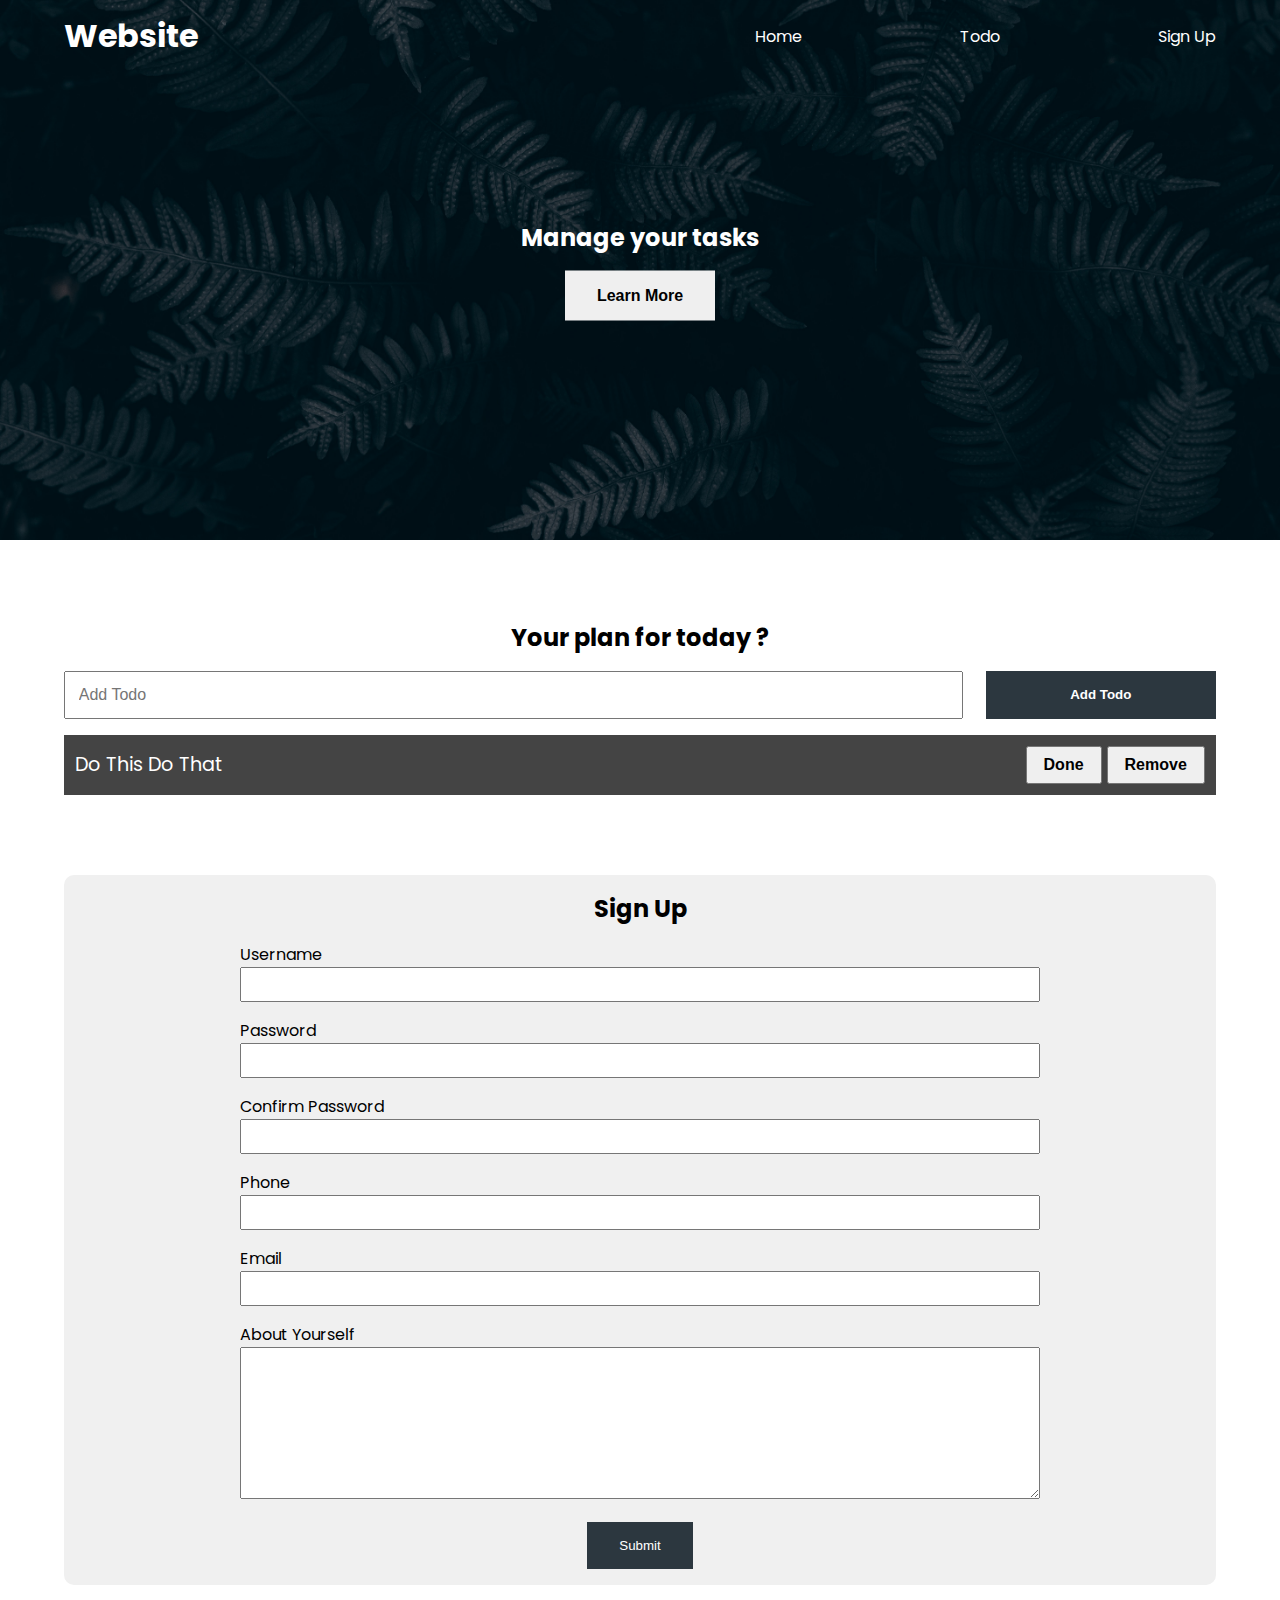
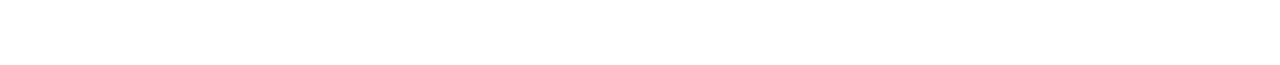
<file: part2/dom-tutorial/index.html>
<!DOCTYPE html>
<html lang="en">
  <head>
    <meta charset="UTF-8" />
    <meta http-equiv="X-UA-Compatible" content="IE=edge" />
    <meta name="viewport" content="width=device-width, initial-scale=1.0" />
    <link rel="stylesheet" href="./style.css" />
    <!-- <script src="./102.js" defer></script> -->
    <!-- <script src="./103.js" defer></script> -->
    <!-- <script src="./104.js" defer></script> -->
    <!-- <script src="./105.js" defer></script> -->
    <!-- <script src="./106.js" defer></script> -->
    <!-- <script src="./107.js" defer></script> -->
    <!-- <script src="./108.js" defer></script> -->
    <!-- <script src="./109.js" defer></script> -->
    <!-- <script src="./110.js" defer></script> -->
    <!-- <script src="./113.js" defer></script> -->
    <!-- <script src="./114.js" defer></script> -->
    <!-- <script src="./115.js" defer></script> -->
    <!-- <script src="./116.js" defer></script> -->
    <!-- <script src="./117.js" defer></script> -->
    <!-- <script src="./118.js" defer></script> -->
    <!-- <script src="./119.js" defer></script> -->
    <!-- <script src="./120.js" defer></script> -->
    <!-- <script src="./121.js" defer></script> -->
    <!-- <script src="./127.js" defer></script> -->
    <script src="./129.js" defer></script>
    <title>My Website</title>
  </head>
  <body>
    <header class="header">
      <nav class="nav container">
        <h1 class="logo">Website</h1>
        <ul class="nav-items">
          <li class="nav-item"><a href="#home">Home</a></li>
          <li class="nav-item"><a href="">Todo</a></li>
          <li class="nav-item"><a href="">Sign Up</a></li>
        </ul>
      </nav>
      <div class="headline">
        <h2 id="main-heading">
          Manage your tasks <span style="display: none">Hello</span>
        </h2>
        <button class="btn btn-headline">Learn More</button>
      </div>
    </header>

    <section class="section-todo container">
      <h2>Your plan for today ?</h2>
      <!-- todo form  -->
      <form class="form-todo">
        <input type="text" name="" id="" placeholder="Add Todo" />
        <input type="submit" value="Add Todo" class="btn" />
      </form>

      <ul class="todo-list">
        <li>
          <span class="text">Do this do that</span>
          <div class="todo-buttons">
            <button class="todo-btn done">Done</button>
            <button class="todo-btn remove">Remove</button>
          </div>
        </li>
      </ul>
    </section>

    <section class="section-signup container">
      <h2>Sign Up</h2>
      <form class="signup-form">
        <div class="form-group">
          <label for="username">Username</label>
          <input type="text" name="username" id="username" />
        </div>
        <div class="form-group">
          <label for="password">Password</label>
          <input type="password" name="password" id="password" />
        </div>
        <div class="form-group">
          <label for="confirmPassword">Confirm Password</label>
          <input type="password" name="confirmPassword" id="confirmPassword" />
        </div>
        <div class="form-group">
          <label for="phone">Phone</label>
          <input type="text" name="phone" id="phone" />
        </div>
        <div class="form-group">
          <label for="email">Email</label>
          <input type="email" name="email" id="email" />
        </div>
        <div class="form-group">
          <label for="about">About Yourself</label>
          <textarea name="about" id="about" cols="30" rows="10"></textarea>
        </div>
        <button type="submit" class="btn signup-btn">Submit</button>
      </form>
    </section>
  </body>
</html>
</file>
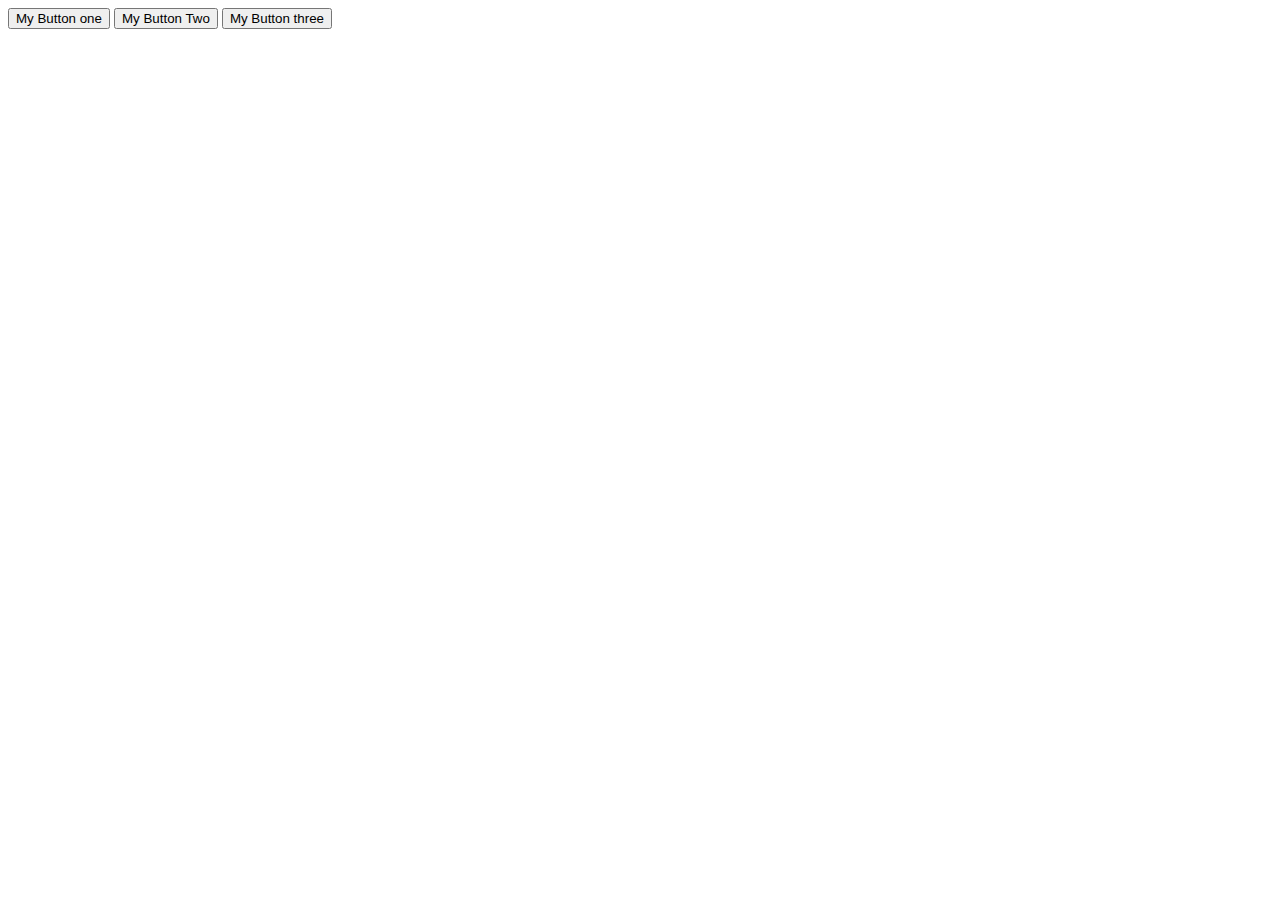
<file: part2/dom-tutorial/clickEvent.html>
<!DOCTYPE html>
<html lang="en">
<head>
    <meta charset="UTF-8">
    <meta http-equiv="X-UA-Compatible" content="IE=edge">
    <meta name="viewport" content="width=device-width, initial-scale=1.0">
    <!-- <script src="./122.js" defer></script> -->
    <!-- <script src="./123.js" defer></script> -->
    <!-- <script src="./124.js" defer></script> -->
    <script src="./125.js" defer></script>
    <title>click event</title>
</head>
<body>
    <div class="my-buttons">
        <button id="one">My Button one</button>
        <button id="two">My Button Two</button>
        <button id="three">My Button three</button>
    </div>
    
</body>
</html>
</file>
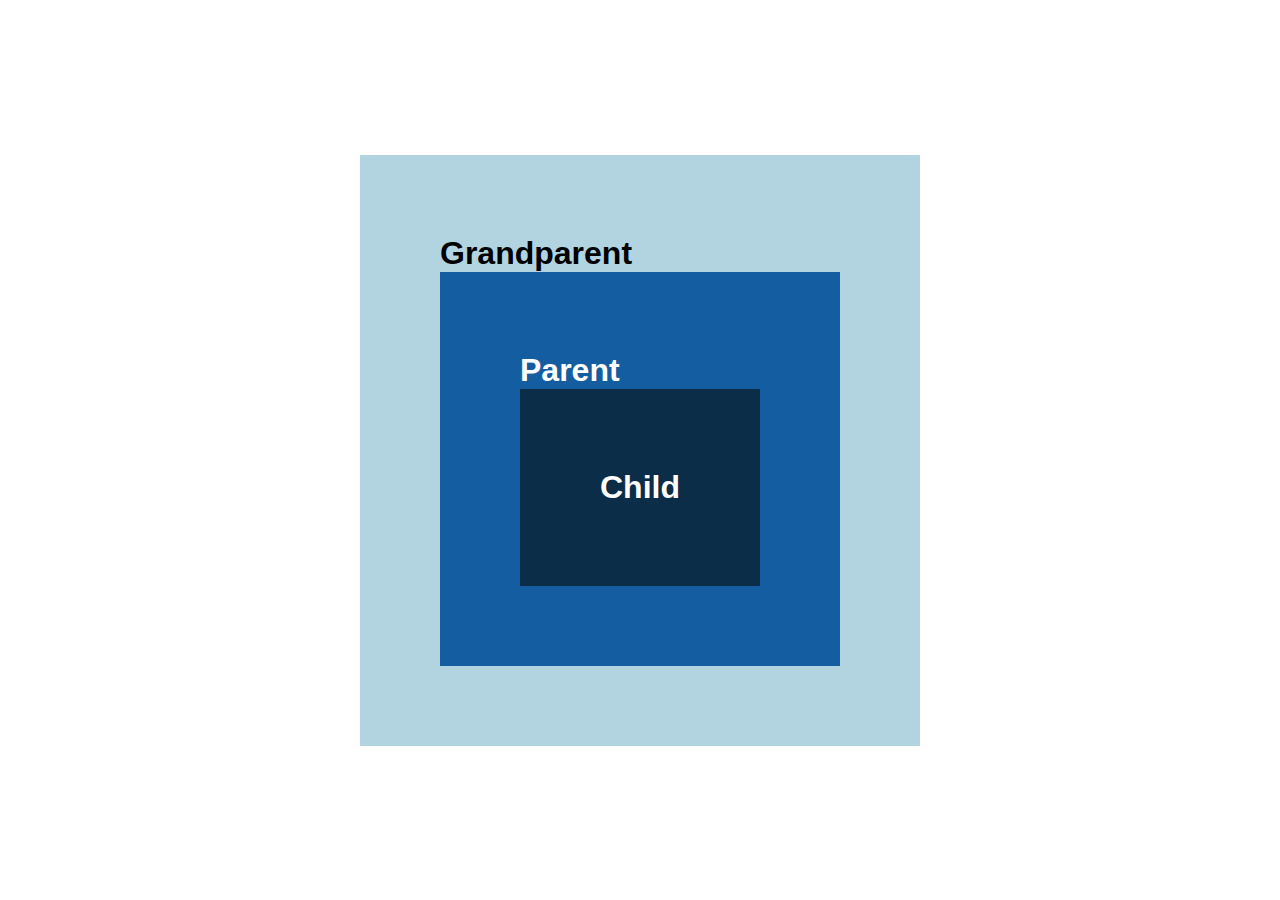
<file: part2/dom-tutorial/event-bubbling-capturing.html>
<!DOCTYPE html>
<html lang="en">
  <head>
    <meta charset="UTF-8" />
    <meta http-equiv="X-UA-Compatible" content="IE=edge" />
    <meta name="viewport" content="width=device-width, initial-scale=1.0" />
    <link rel="stylesheet" href="./evt-bcd.css" />
    <script src="./128.js" defer></script>
    <title>Event Bubbling | Capturing | delegation</title>
  </head>
  <body>
    <main>
      <div class="grandparent box">
        Grandparent
        <div class="parent box">
          Parent
          <div class="child box">Child</div>
        </div>
      </div>
    </main>
  </body>
</html>
</file>
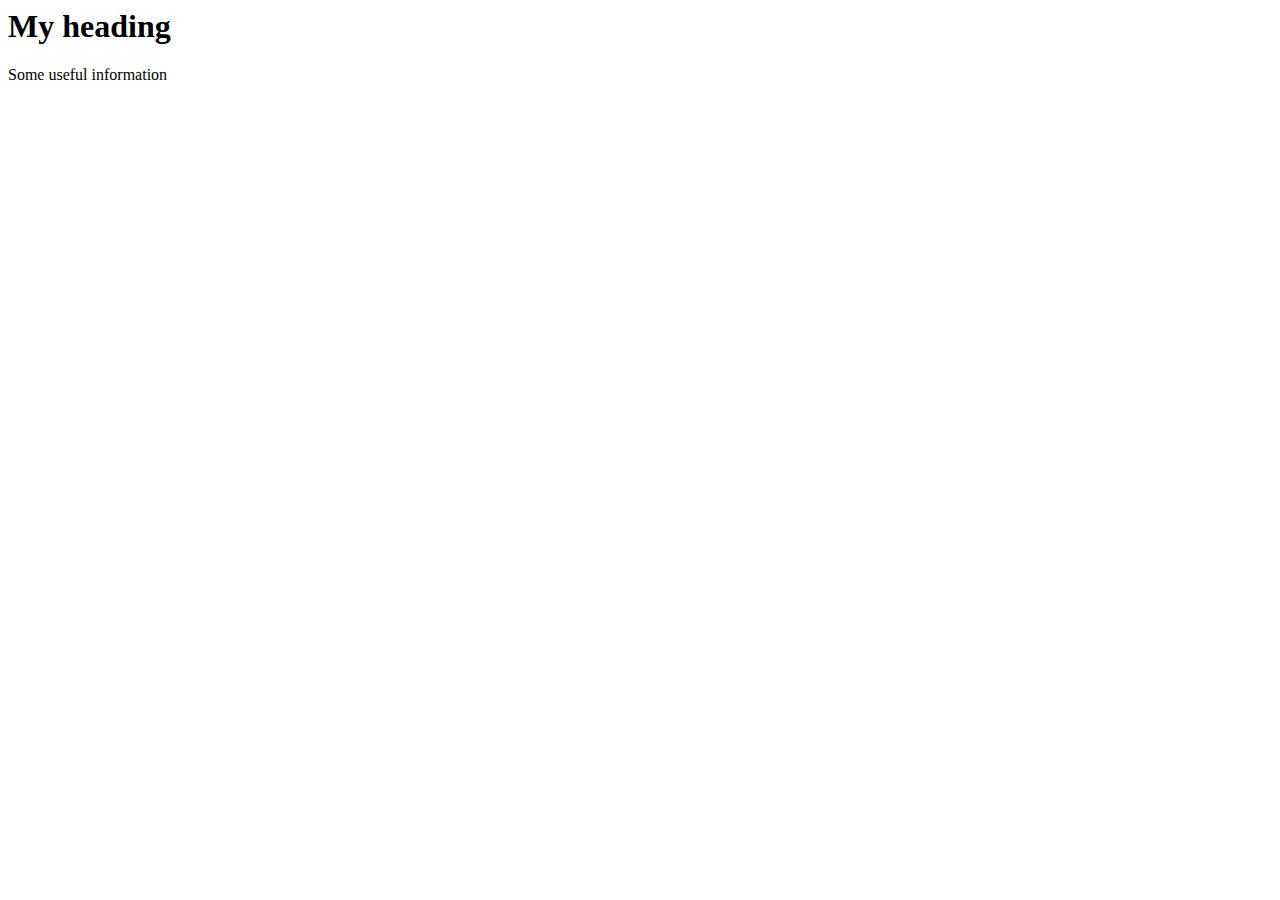
<file: part2/dom-tutorial/index2.html>
<html>
    <head>
        <title>Dom traversing</title>
        <script src="./111.js" defer></script>
    </head>
    <body>
        <div class="container">
            <h1>My heading</h1>
            <p>Some useful information</p>
        </div>
    </body>
</html>
</file>
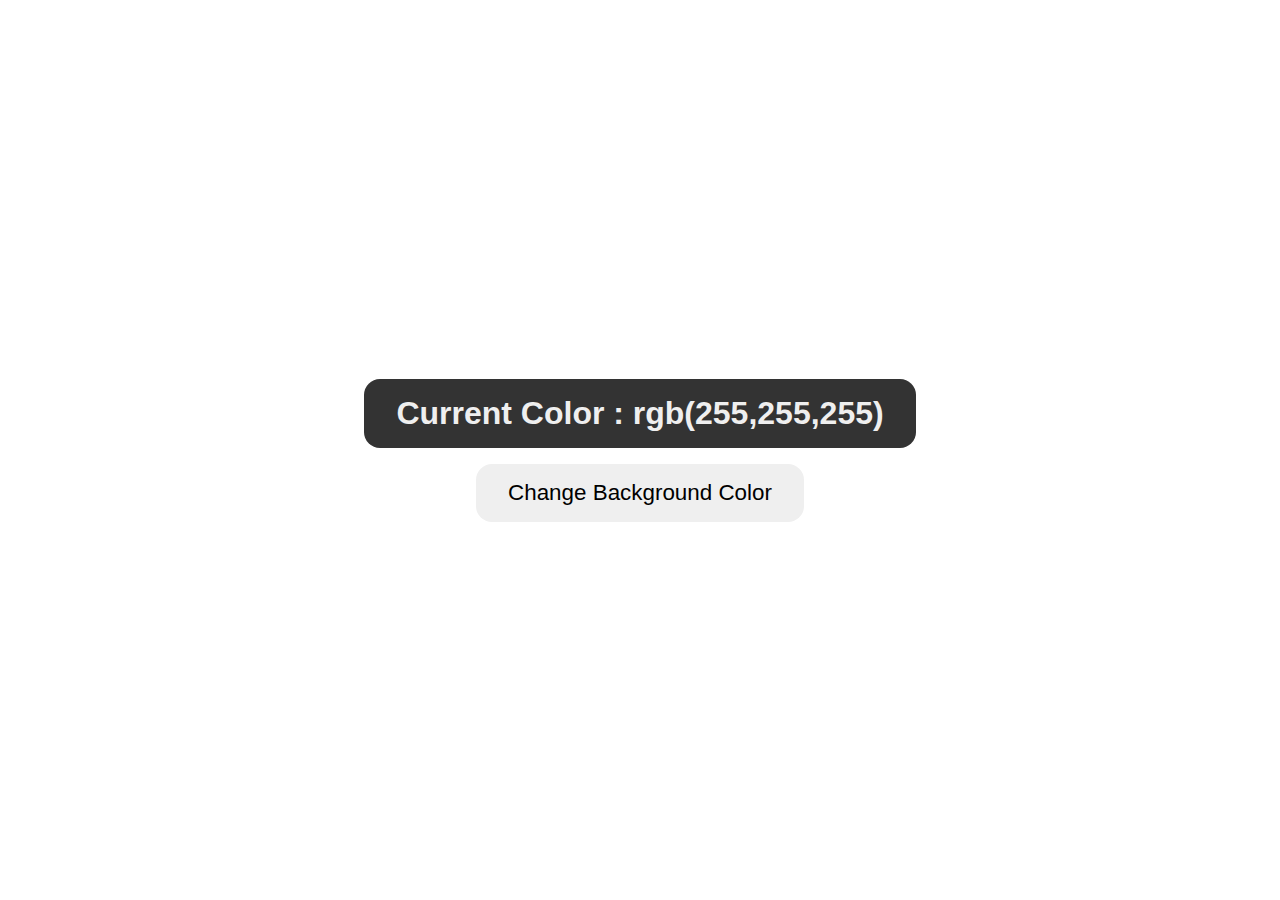
<file: part2/dom-tutorial/little-demo.html>
<!DOCTYPE html>
<html lang="en">
<head>
    <meta charset="UTF-8">
    <meta http-equiv="X-UA-Compatible" content="IE=edge">
    <meta name="viewport" content="width=device-width, initial-scale=1.0">
    <link rel="stylesheet" href="./little-demo.css">
    <script src="./126.js" defer></script>
    <title>Random Colors</title>
</head>
<body>
    <main>
        <div class="container">
            <h1>Current Color : <span class="current-color"> rgb(255,255,255) </span> </h1>
            <button>Change Background Color</button>
        </div>
    </main>
</body>
</html>
</file>
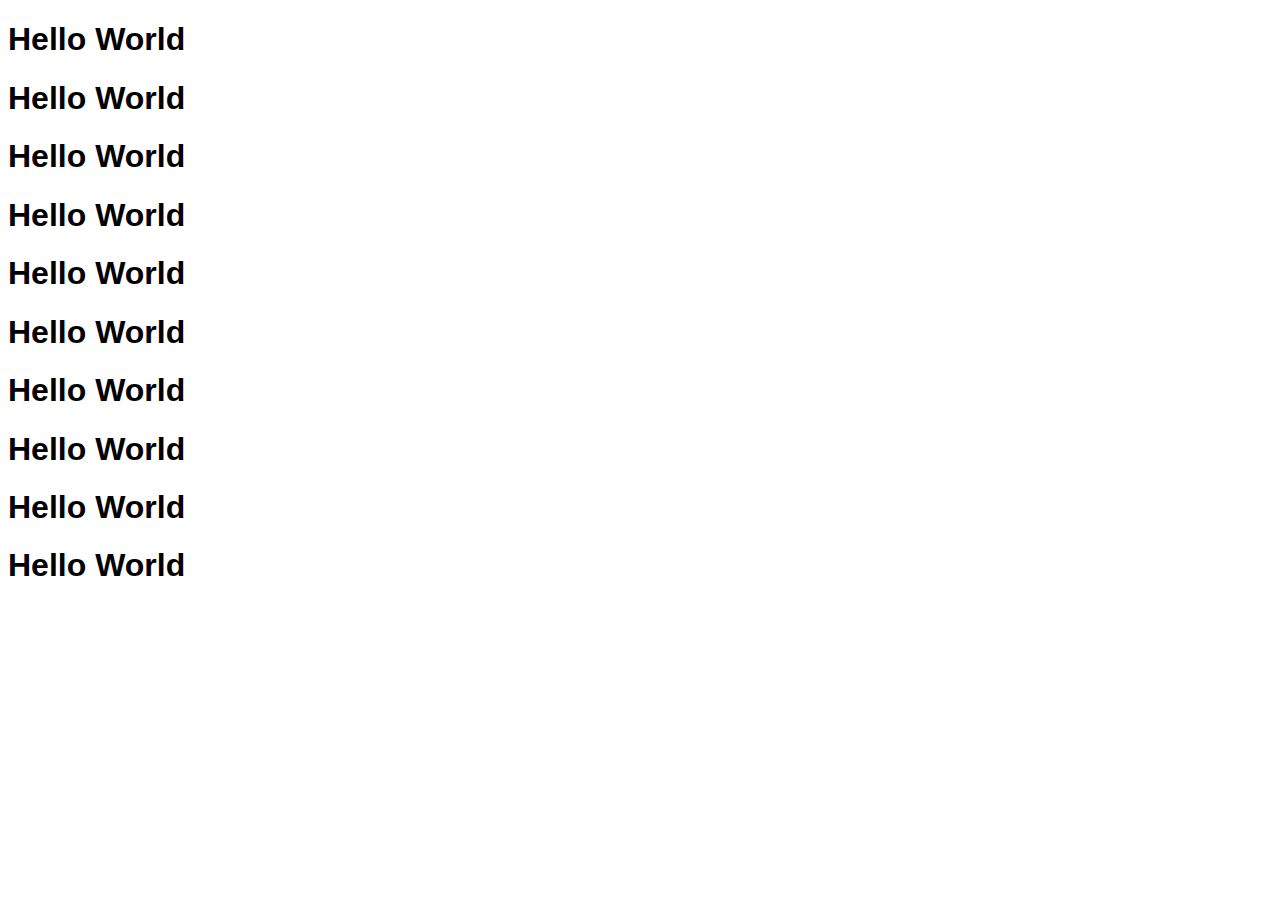
<file: part3/asynchronous-javascript/callback-demo.html>
<!DOCTYPE html>
<html lang="en">
<head>
    <meta charset="UTF-8">
    <meta http-equiv="X-UA-Compatible" content="IE=edge">
    <meta name="viewport" content="width=device-width, initial-scale=1.0">
    <script src="./133.js" defer></script>
    <style>
        body{font-family:arial,sans-serif}
    </style>
    <title>Document</title>
</head>
<body>
  <h1 class="heading1">Hello World</h1>
  <h1 class="heading2">Hello World</h1>
  <h1 class="heading3">Hello World</h1>
  <h1 class="heading4">Hello World</h1>
  <h1 class="heading5">Hello World</h1>
  <h1 class="heading6">Hello World</h1>
  <h1 class="heading7">Hello World</h1>
  <h1 class="heading8">Hello World</h1>
  <h1 class="heading9">Hello World</h1>
  <h1 class="heading10">Hello World</h1>
</body>
</html>
</file>
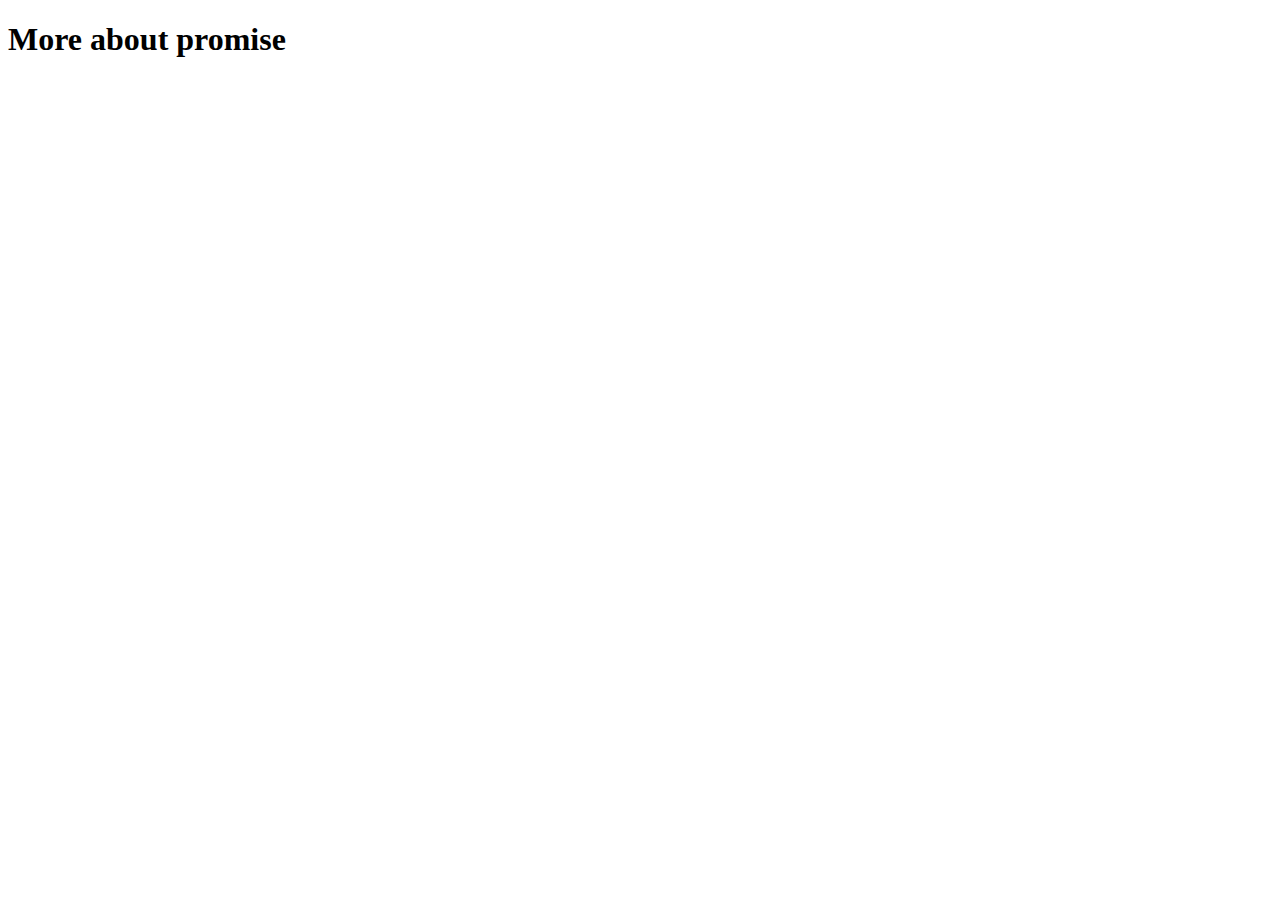
<file: part3/asynchronous-javascript/moreAboutPromise.html>
<!DOCTYPE html>
<html lang="en">
<head>
    <meta charset="UTF-8">
    <meta http-equiv="X-UA-Compatible" content="IE=edge">
    <meta name="viewport" content="width=device-width, initial-scale=1.0">
    <script src="./moreAboutPromise.js" defer></script>
    <title>Document</title>
</head>
<body>
    <h1>More about promise</h1>
</body>
</html>
</file>
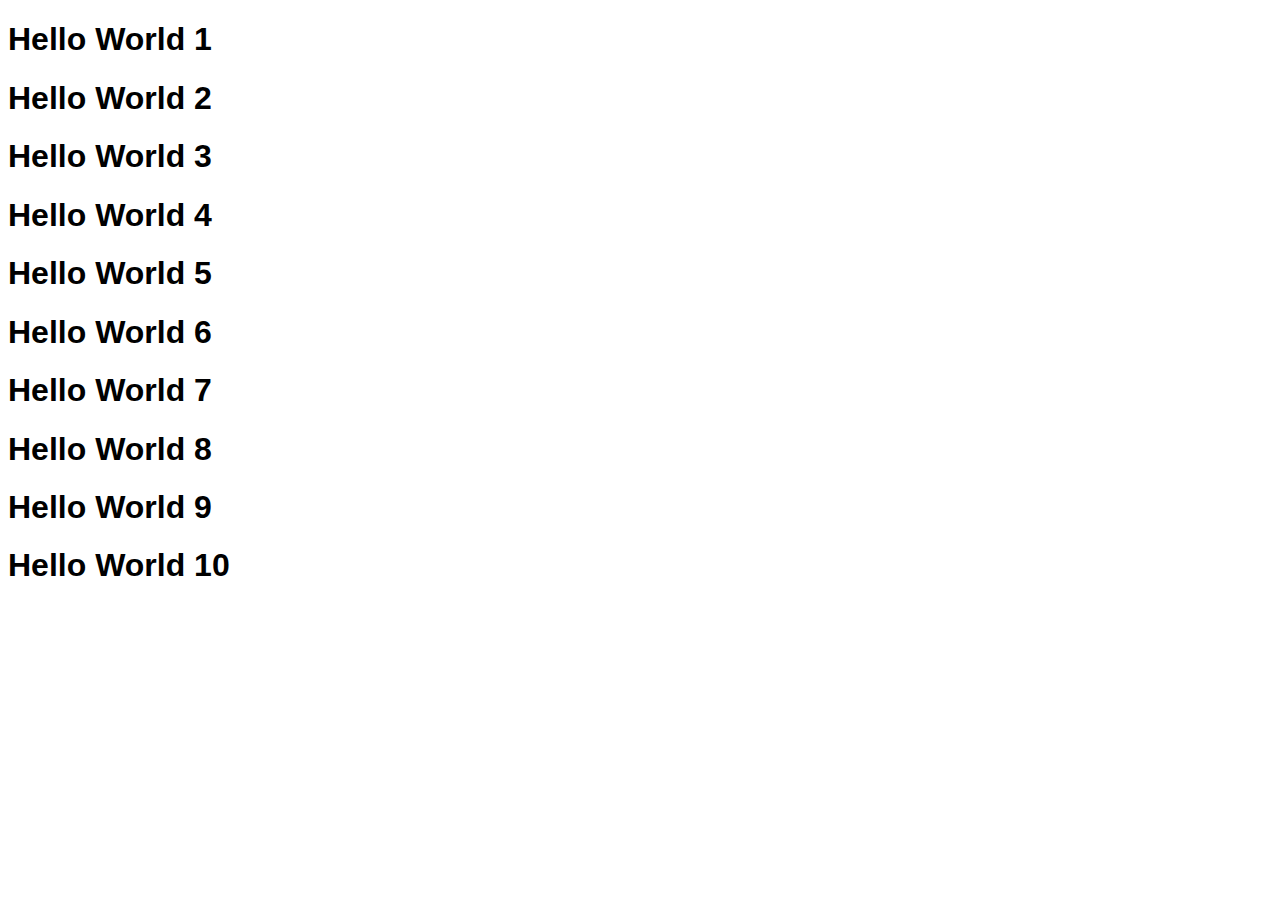
<file: part3/asynchronous-javascript/refactor-with-promise.html>
<!DOCTYPE html>
<html lang="en">
<head>
    <meta charset="UTF-8">
    <meta http-equiv="X-UA-Compatible" content="IE=edge">
    <meta name="viewport" content="width=device-width, initial-scale=1.0">
    <script src="./138.js" defer></script>
    <style>
        body{font-family:arial,sans-serif}
    </style>
    <title>Document</title>
</head>
<body>
  <h1 class="heading1">Hello World 1</h1>
  <h1 class="heading2">Hello World 2</h1>
  <h1 class="heading3">Hello World 3</h1>
  <h1 class="heading4">Hello World 4</h1>
  <h1 class="heading5">Hello World 5</h1>
  <h1 class="heading6">Hello World 6</h1>
  <h1 class="heading7">Hello World 7</h1>
  <h1 class="heading8">Hello World 8</h1>
  <h1 class="heading9">Hello World 9</h1>
  <h1 class="heading10">Hello World 10</h1>
</body>
</html>
</file>
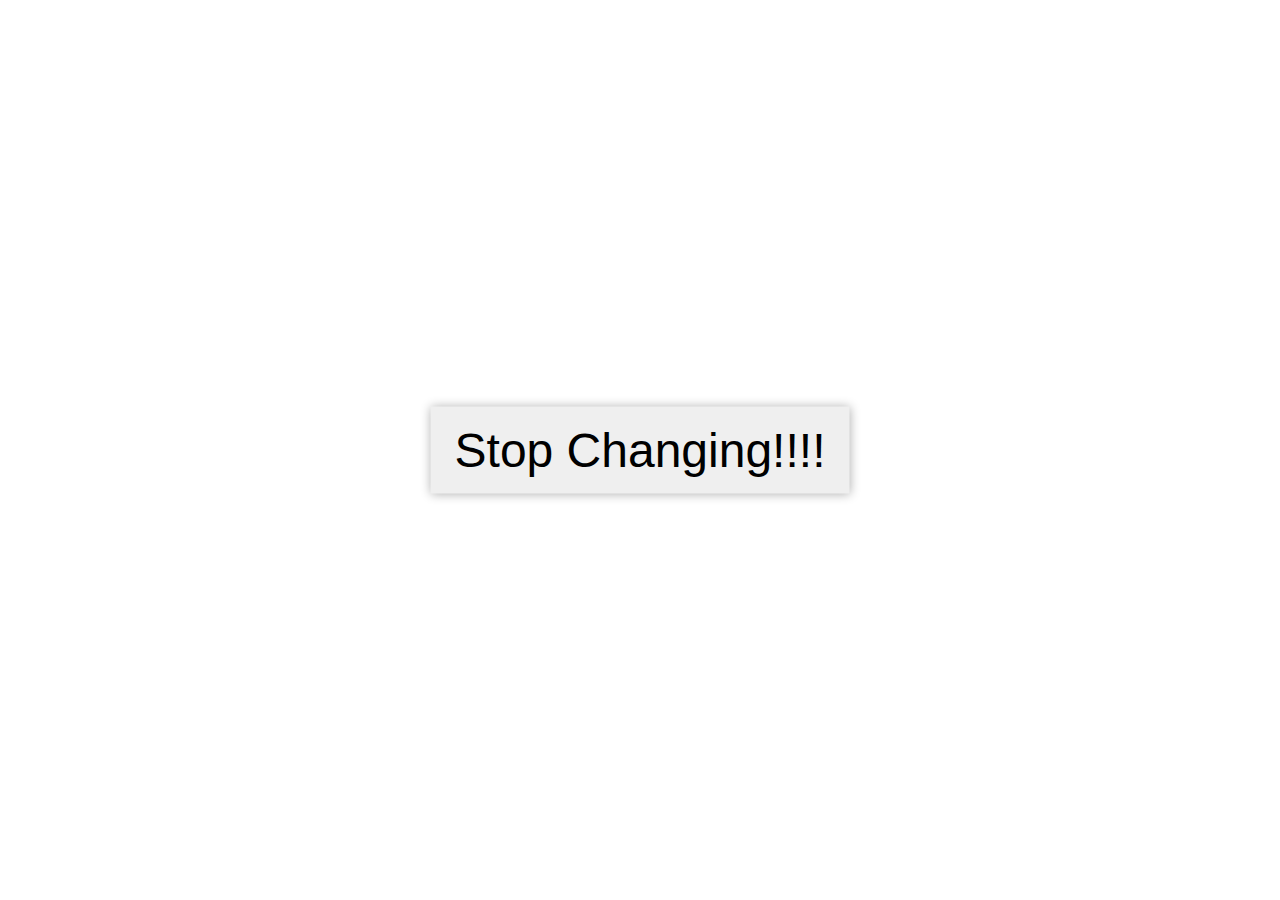
<file: part3/asynchronous-javascript/setInterval.html>
<!DOCTYPE html>
<html lang="en">
  <head>
    <meta charset="UTF-8" />
    <meta http-equiv="X-UA-Compatible" content="IE=edge" />
    <meta name="viewport" content="width=device-width, initial-scale=1.0" />
    <link rel="stylesheet" href="./setInterval.css" />
    <script src="./131.js" defer></script>
    <title>Set Interval Example</title>
  </head>
  <body>
    <button>Stop Changing!!!!</button>
  </body>
</html>
</file>
<file: part2/dom-tutorial/style.css>
@import url("https://fonts.googleapis.com/css2?family=Poppins:wght@200;300;400;500;600;700&display=swap");

* {
  box-sizing: border-box;
  padding: 0;
  margin: 0;
}

body {
  font-family: "Poppins", sans-serif;
}

a {
  text-decoration: none;
  color: white;
}

.header {
  position: relative;
  min-height: 60vh;
  background: url("./bg-image.jpg");
  background-position: center;
  background-repeat: no-repeat;
  background-size: cover;
  color: white;
}
.bg-dark {
  background: #000;
  color: #eee;
}

.container {
  max-width: 1200px;
  margin: auto;
  width: 90%;
}
.nav {
  min-height: 8vh;
  display: flex;
  justify-content: space-between;
  align-items: center;
}

.nav-items {
  width: 40%;
  display: flex;
  list-style-type: none;
  justify-content: space-between;
}
.headline {
  text-align: center;
  position: absolute;
  top: 50%;
  left: 50%;
  transform: translate(-50%, -50%);
}

.btn {
  display: inline-block;
  outline: none;
  border: none;
  cursor: pointer;
}

.btn-headline {
  padding: 1rem 2rem;
  font-size: 1rem;
  margin-top: 1rem;
  font-weight: 600;
}

.section-todo {
  margin-top: 5rem;
  text-align: center;
}

.form-todo {
  min-height: 5vh;
  display: flex;
  justify-content: space-between;
  margin-top: 1rem;
}

.form-todo input {
  min-height: 100%;
}
.form-todo input[type="text"] {
  width: 78%;
  padding: 0.8rem;
  font-size: 1rem;
  font-weight: 400;
}
.form-todo input[type="submit"] {
  width: 20%;
  background: rgb(44, 55, 63);
  color: white;
  font-weight: bold;
}
.todo-list {
  text-align: left;
  font-size: 1.2rem;
  list-style-type: none;
}
.todo-list li {
  padding: 0.7rem;
  background: #444;
  color: white;
  margin-top: 1rem;
  text-transform: capitalize;
  display: flex;
  justify-content: space-between;
  align-items: center;
}
.todo-btn {
  /* min-height: 100%; */
  padding: 0.5rem 1rem;
  font-size: 1rem;
  font-weight: bold;
  cursor: pointer;
}
.section-signup {
  margin: 5rem auto;
  text-align: center;
  background: rgb(240, 240, 240);
  border-radius: 10px;
  padding: 1rem;
}

.signup-form {
  max-width: 800px;
  width: 95%;
  text-align: left;
  margin: auto;
}
.signup-form label {
  display: block;
}

.signup-form input {
  display: block;
  width: 100%;
  padding: 0.5rem;
}
.form-group {
  margin-top: 1rem;
}
.signup-form textarea {
  width: 100%;
}
.signup-btn {
  background: rgb(44, 55, 63);
  color: white;
  padding: 1rem 2rem;
  display: block;
  margin: auto;
  margin-top: 1rem;
}
</file>
<file: part2/dom-tutorial/evt-bcd.css>
*{
  padding:0;
  margin: 0;
  box-sizing: border-box;
}

body{
  font-family:arial,sans-serif;
}


main{
  display:flex;
  justify-content:center;
  align-items: center;
  height:100vh;
}

.box{
  min-width:100px;
  min-height: 100px;
  padding:5rem;
  color:white;
  font-weight: bold;
  font-size: 2rem;
  cursor: pointer;
}

.grandparent{
  background: #b1d4e0;
  color:black;
}

.parent{
  background: #145da0;
}

.child{
  background: #0c2d48;
}
</file>
<file: part2/dom-tutorial/little-demo.css>
*{
    box-sizing: border-box;
    padding: 0;
    margin: 0;
}

body{
    font-family:arial,sans-serif;
}
main{
    min-height: 100vh;
    display: flex;
    justify-content: center;
    align-items: center;
    text-align: center;
}

h1{
    padding: 1rem 2rem;
    background-color: #333;
    color: #efefef;
    border-radius: 1rem;
}

button{
    padding: 1rem 2rem;
    font-size:1.4rem;
    border-radius: 1rem;
    cursor: pointer;
    margin-top: 1rem;
    border: none;
    outline: none;
    transition: background 0.4s;
}
button:hover{
    background: rgb(214, 214, 214);
}
</file>
<file: part3/asynchronous-javascript/setInterval.css>
button {
  position: absolute;
  top: 50%;
  left: 50%;
  transform: translate(-50%, -50%);
  padding: 1rem 1.5rem;
  border: none;
  outline: none;
  cursor: pointer;
  font-size: 3rem;
  box-shadow: 0px 0px 10px rgba(0, 0, 0, 0.322);
  transition: all 0.4s;
}
button:hover {
  box-shadow: 0px 0px 15px rgba(0, 0, 0, 0.438);
}
</file>
